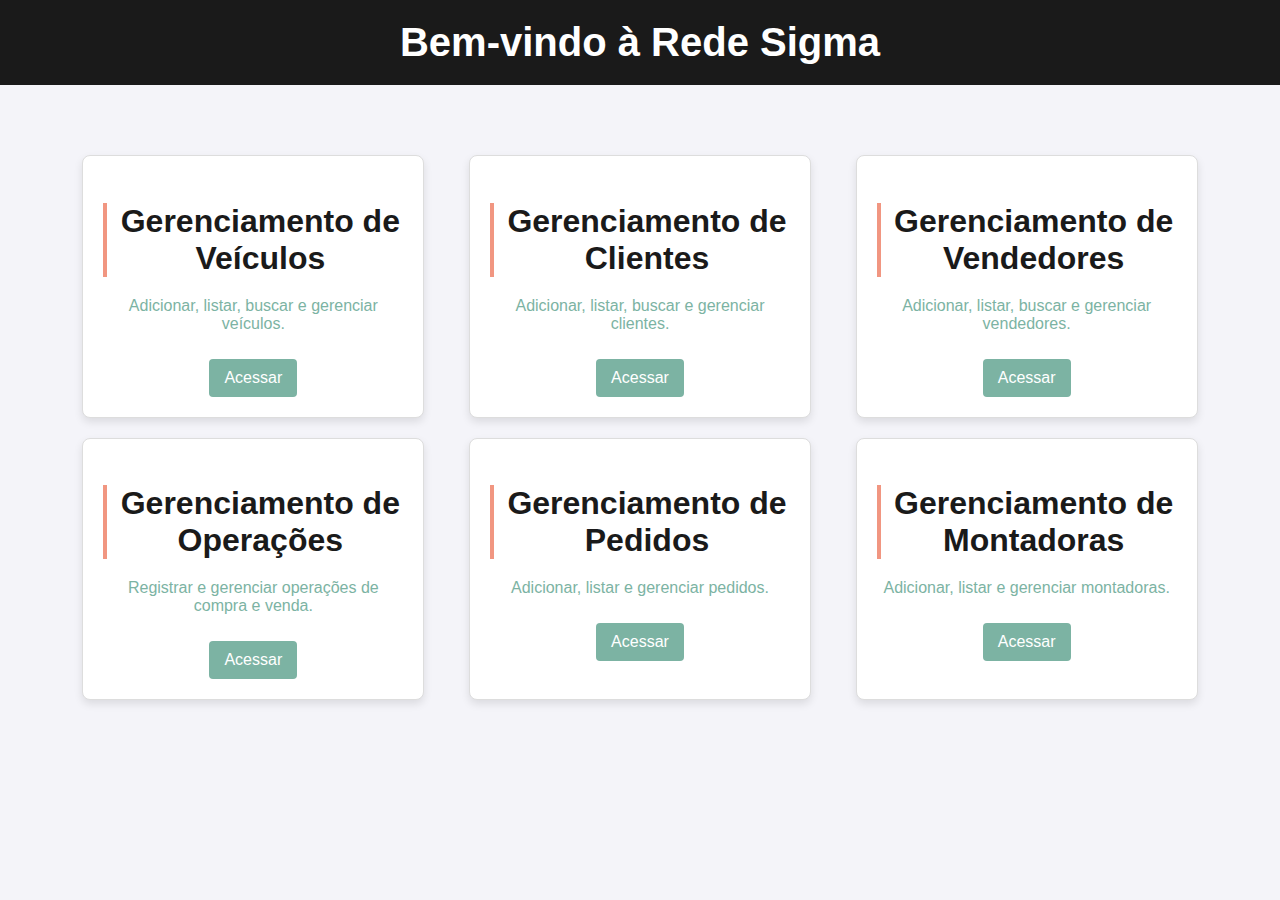
<file: index.html>
<!DOCTYPE html>
<html lang="pt-BR">
<head>
    <meta charset="UTF-8">
    <meta name="viewport" content="width=device-width, initial-scale=1.0">
    <title>Página Inicial - Rede Sigma</title>
    <link rel="stylesheet" href="style.css">
    <script>
        function verificarSenha(url) {
            const senhaCorreta = "12345"; // Defina a senha correta aqui
            const senha = prompt("Por favor, insira a senha para acessar esta área:");
            if (senha === senhaCorreta) {
                window.location.href = url;
            } else {
                alert("Senha incorreta! Acesso negado.");
            }
        }
    </script>
</head>
<body>
    <header>
        <h1>Bem-vindo à Rede Sigma</h1>
    </header>
    <main>
        <section class="cards-container">
            <div class="card">
                <h2>Gerenciamento de Veículos</h2>
                <p>Adicionar, listar, buscar e gerenciar veículos.</p>
                <a href="#" onclick="verificarSenha('veiculos.html')" class="btn">Acessar</a>
            </div>
            <div class="card">
                <h2>Gerenciamento de Clientes</h2>
                <p>Adicionar, listar, buscar e gerenciar clientes.</p>
                <a href="#" onclick="verificarSenha('clientes.html')" class="btn">Acessar</a>
            </div>
            <div class="card">
                <h2>Gerenciamento de Vendedores</h2>
                <p>Adicionar, listar, buscar e gerenciar vendedores.</p>
                <a href="#" onclick="verificarSenha('vendedores.html')" class="btn">Acessar</a>
            </div>
            <div class="card">
                <h2>Gerenciamento de Operações</h2>
                <p>Registrar e gerenciar operações de compra e venda.</p>
                <a href="operacoes.html" class="btn">Acessar</a>
            </div>
            <div class="card">
                <h2>Gerenciamento de Pedidos</h2>
                <p>Adicionar, listar e gerenciar pedidos.</p>
                <a href="#" onclick="verificarSenha('pedidos.html')" class="btn">Acessar</a>
            </div>
            <div class="card">
                <h2>Gerenciamento de Montadoras</h2>
                <p>Adicionar, listar e gerenciar montadoras.</p>
                <a href="#" onclick="verificarSenha('montadoras.html')" class="btn">Acessar</a>
            </div>
        </section>
    </main>
</body>
</html>
</file>
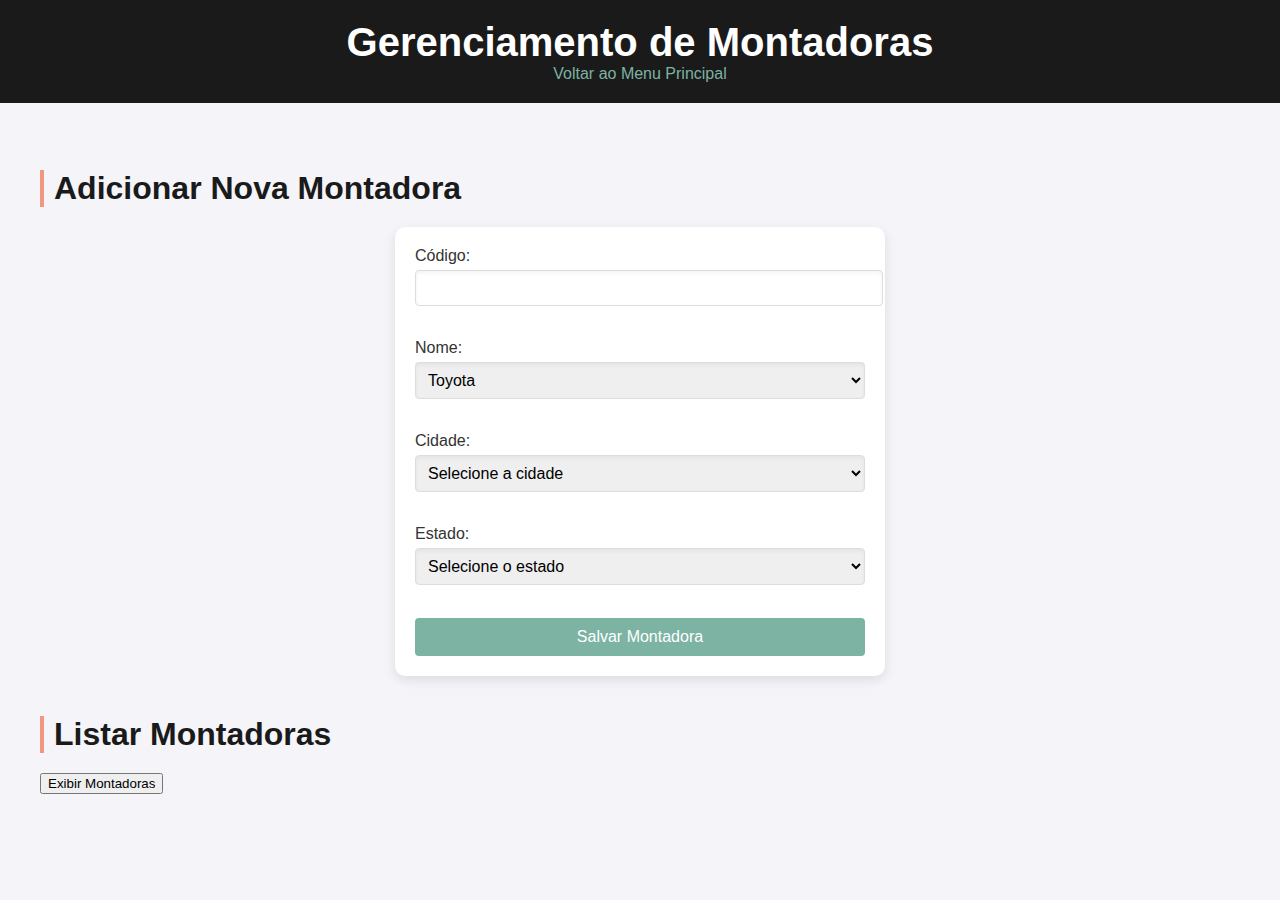
<file: montadoras.html>
<!DOCTYPE html>
<html lang="pt-BR">
<head>
    <meta charset="UTF-8">
    <meta name="viewport" content="width=device-width, initial-scale=1.0">
    <title>Gerenciamento de Montadoras</title>
    <link rel="stylesheet" href="style.css">
</head>
<body>
    <header>
        <h1>Gerenciamento de Montadoras</h1>
        <nav>
            <ul>
                <li><a href="index.html">Voltar ao Menu Principal</a></li>
            </ul>
        </nav>
    </header>
    <main>
        <section>
            <h2>Adicionar Nova Montadora</h2>
            <form id="form-montadora">
                <label for="codigo-montadora">Código:</label>
                <input type="text" id="codigo-montadora" name="codigo-montadora" required><br><br>

                <label for="nome-montadora">Nome:</label>
                <select id="nome-montadora" name="nome-montadora" required></select><br><br>

                <label for="cidade-montadora">Cidade:</label>
                <select id="cidade-montadora" name="cidade-montadora" required>
                    <option value="">Selecione a cidade</option>
                </select><br><br>

                <label for="estado-montadora">Estado:</label>
                <select id="estado-montadora" name="estado-montadora" required>
                    <option value="">Selecione o estado</option>
                </select><br><br>

                <button type="submit">Salvar Montadora</button>
            </form>
        </section>
        <section>
            <h2>Listar Montadoras</h2>
            <button id="listar-montadoras">Exibir Montadoras</button>
            <ul id="lista-montadoras"></ul>
        </section>
    </main>
    <script src="montadoras.js"></script>
</body>
</html>
</file>
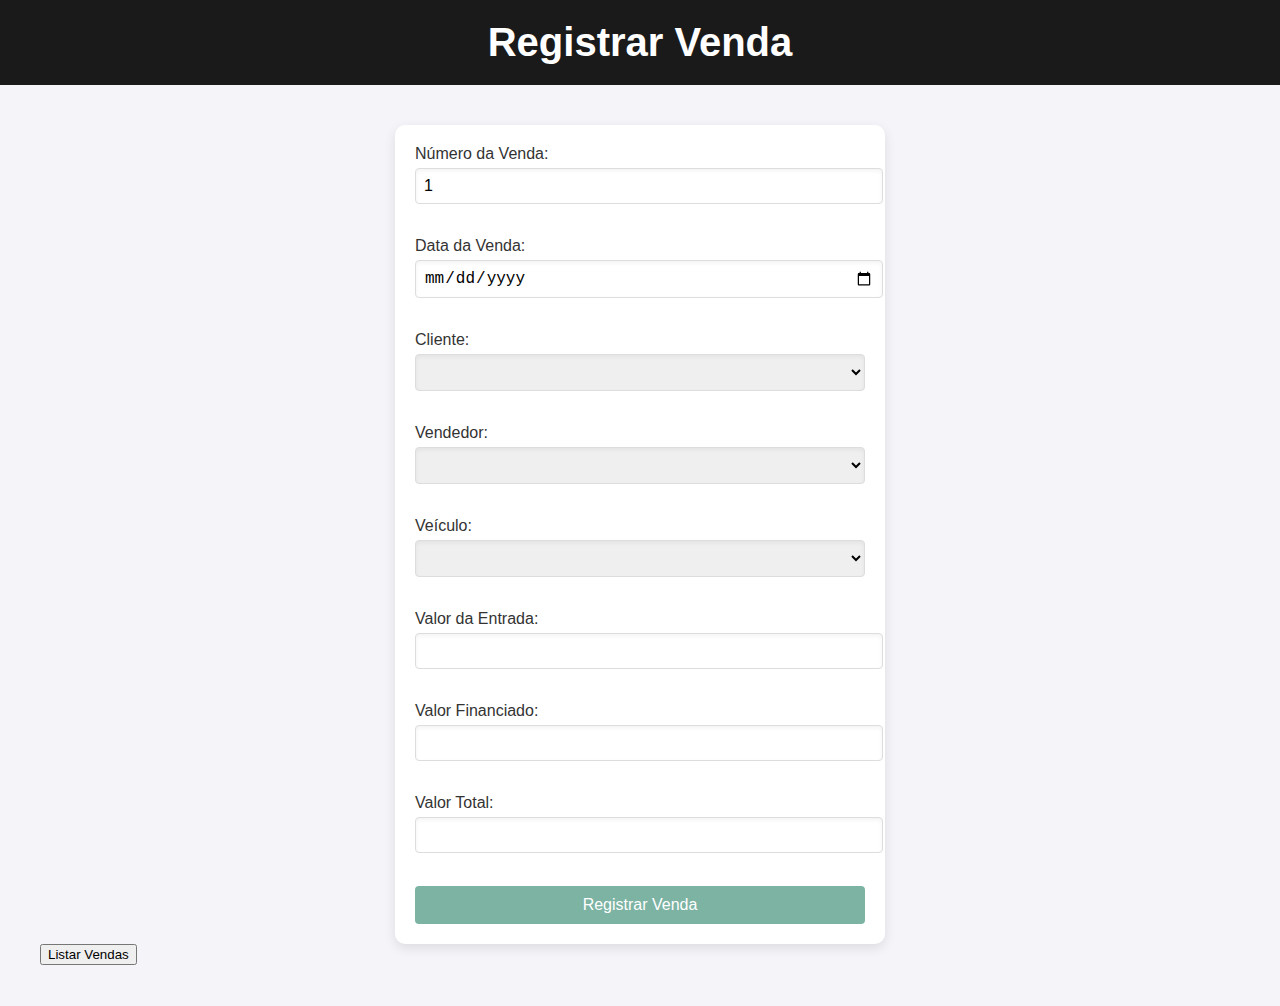
<file: operacoes.html>
<!DOCTYPE html>
<html lang="pt-BR">
<head>
    <meta charset="UTF-8">
    <meta name="viewport" content="width=device-width, initial-scale=1.0">
    <title>Registro de Venda - Rede Sigma</title>
    <link rel="stylesheet" href="style.css">
</head>
<body>
    <header>
        <h1>Registrar Venda</h1>
    </header>
    <main>
        <form id="form-venda">
            <label for="numero-venda">Número da Venda:</label>
            <input type="text" id="numero-venda" name="numero-venda" readonly><br><br>
        
            <label for="data-venda">Data da Venda:</label>
            <input type="date" id="data-venda" name="data-venda" required><br><br>
        
            <label for="cliente-venda">Cliente:</label>
            <select id="cliente-venda" name="cliente-venda" required></select><br><br>
        
            <label for="vendedor-venda">Vendedor:</label>
            <select id="vendedor-venda" name="vendedor-venda" required></select><br><br>
        
            <label for="veiculo-venda">Veículo:</label>
            <select id="veiculo-venda" name="veiculo-venda" required></select><br><br>
        
            <label for="valor-entrada">Valor da Entrada:</label>
            <input type="number" id="valor-entrada" name="valor-entrada" required><br><br>
        
            <label for="valor-financiado">Valor Financiado:</label>
            <input type="number" id="valor-financiado" name="valor-financiado" required><br><br>
        
            <label for="valor-total">Valor Total:</label>
            <input type="number" id="valor-total" name="valor-total" required><br><br>
        
            <button type="submit">Registrar Venda</button>
        </form>
        <button id="listar-vendas">Listar Vendas</button>
        <div id="lista-vendas"></div>
        
        </section>
    </main>
    <script src="operacoes.js"></script>
</body>
</html>
</file>
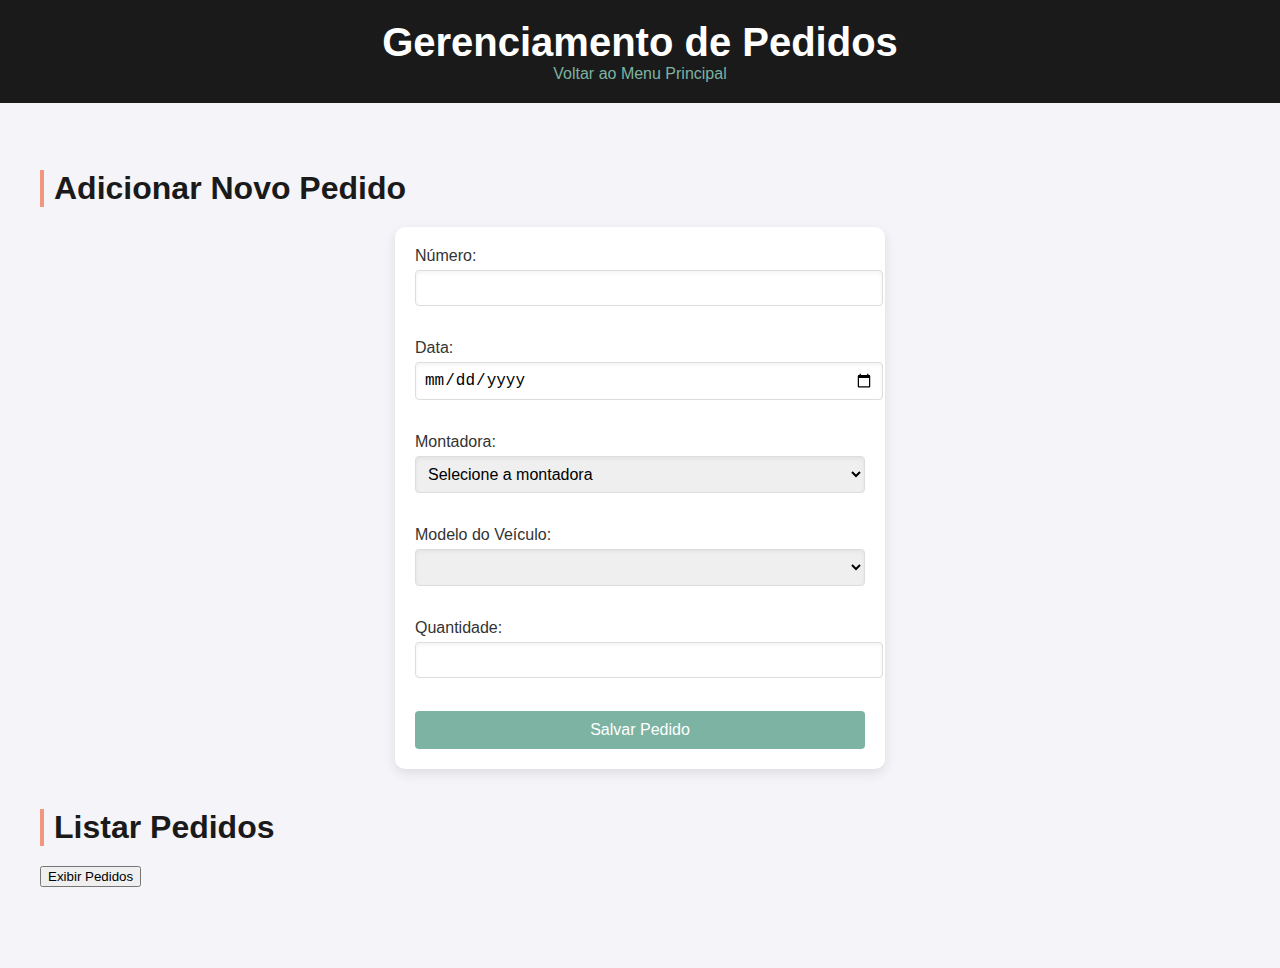
<file: pedidos.html>
<!DOCTYPE html>
<html lang="pt-BR">
<head>
    <meta charset="UTF-8">
    <meta name="viewport" content="width=device-width, initial-scale=1.0">
    <title>Gerenciamento de Pedidos</title>
    <link rel="stylesheet" href="style.css">
</head>
<body>
    <header>
        <h1>Gerenciamento de Pedidos</h1>
        <nav>
            <ul>
                <li><a href="index.html">Voltar ao Menu Principal</a></li>
            </ul>
        </nav>
    </header>
    <main>
        <section>
            <h2>Adicionar Novo Pedido</h2>
            <form id="form-pedido">
                <label for="numero-pedido">Número:</label>
                <input type="text" id="numero-pedido" name="numero-pedido" required><br><br>

                <label for="data-pedido">Data:</label>
                <input type="date" id="data-pedido" name="data-pedido" required><br><br>

                <label for="montadora">Montadora:</label>
                <select id="montadora" name="montadora" required></select><br><br>

                <label for="modelo-veiculo">Modelo do Veículo:</label>
                <select id="modelo-veiculo" name="modelo-veiculo" required></select><br><br>

                <label for="quantidade">Quantidade:</label>
                <input type="number" id="quantidade" name="quantidade" required><br><br>

                <button type="submit">Salvar Pedido</button>
            </form>
        </section>
        <section>
            <h2>Listar Pedidos</h2>
            <button id="listar-pedidos">Exibir Pedidos</button>
            <ul id="lista-pedidos"></ul>
        </section>
    </main>
    <script src="pedidos.js"></script>
</body>
</html>
</file>
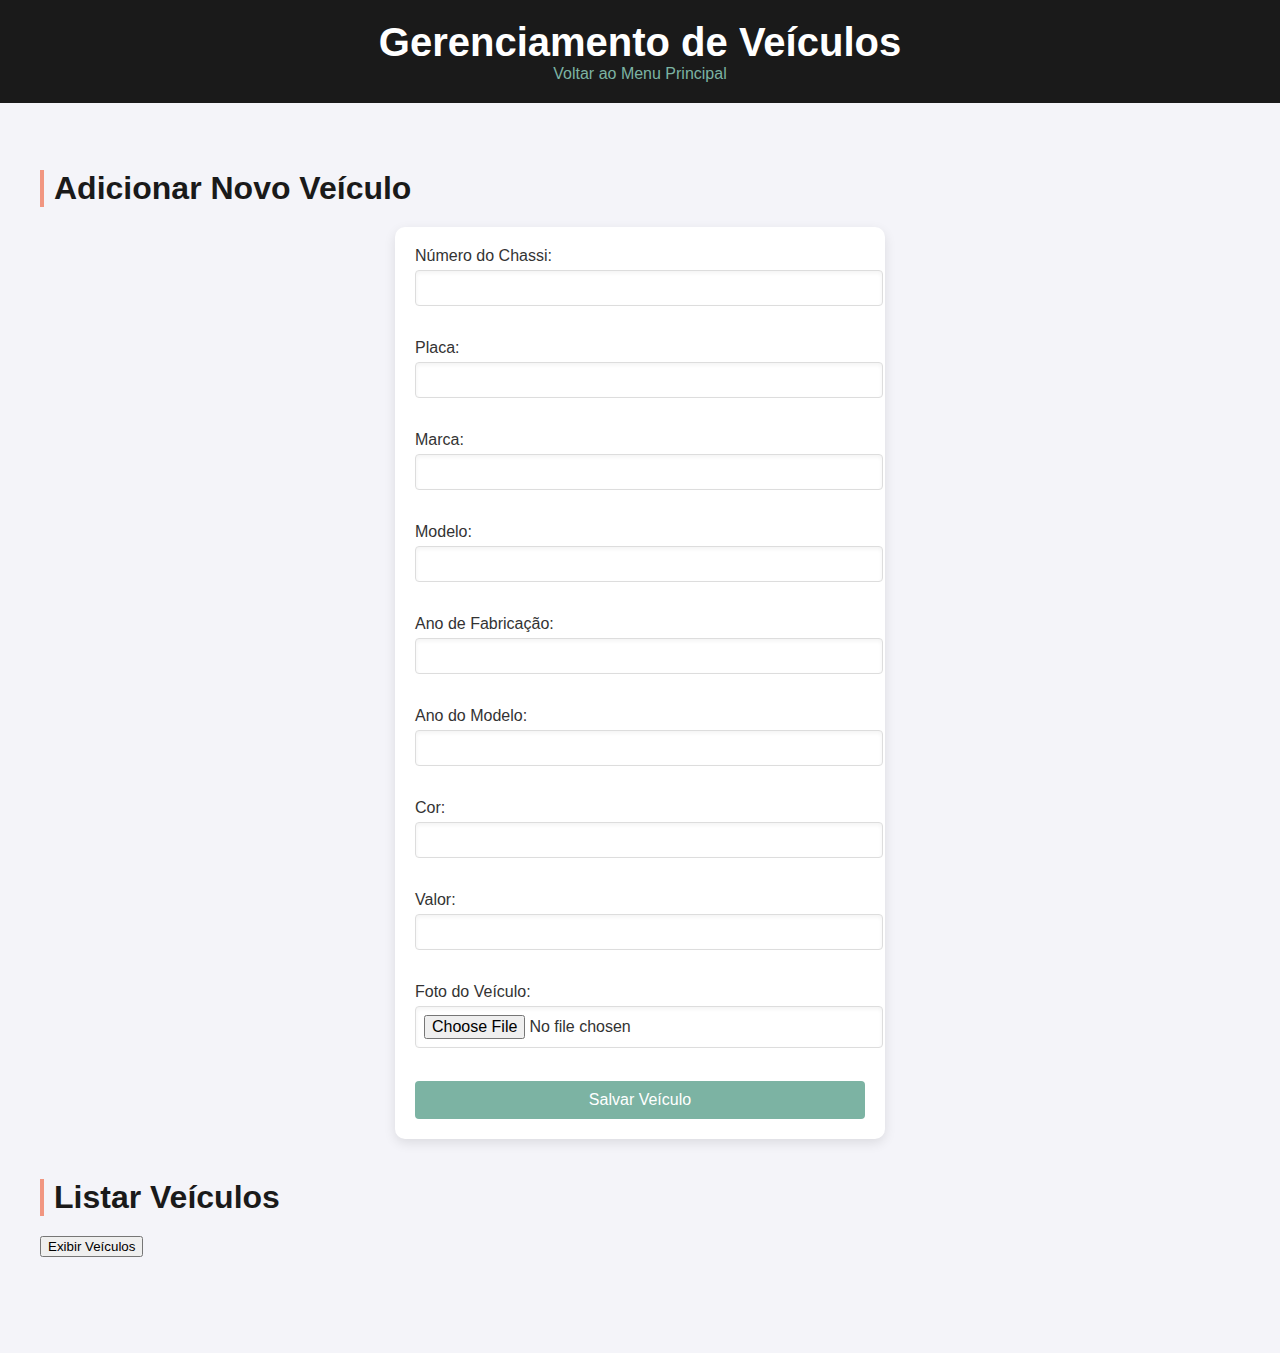
<file: veiculos.html>
<!DOCTYPE html>
<html lang="pt-BR">
<head>
    <meta charset="UTF-8">
    <meta name="viewport" content="width=device-width, initial-scale=1.0">
    <title>Gerenciamento de Veículos</title>
    <link rel="stylesheet" href="style.css">
</head>
<body>
    <header>
        <h1>Gerenciamento de Veículos</h1>
        <nav>
            <ul>
                <li><a href="index.html">Voltar ao Menu Principal</a></li>
            </ul>
        </nav>
    </header>
    <main>
        <section>
            <h2>Adicionar Novo Veículo</h2>
            <form id="form-veiculo" enctype="multipart/form-data">
                <label for="chassi">Número do Chassi:</label>
                <input type="text" id="chassi" name="chassi" required><br><br>

                <label for="placa">Placa:</label>
                <input type="text" id="placa" name="placa" required><br><br>

                <label for="marca">Marca:</label>
                <input type="text" id="marca" name="marca" required><br><br>

                <label for="modelo">Modelo:</label>
                <input type="text" id="modelo" name="modelo" required><br><br>

                <label for="ano-fabricacao">Ano de Fabricação:</label>
                <input type="number" id="ano-fabricacao" name="ano-fabricacao" required><br><br>

                <label for="ano-modelo">Ano do Modelo:</label>
                <input type="number" id="ano-modelo" name="ano-modelo" required><br><br>

                <label for="cor">Cor:</label>
                <input type="text" id="cor" name="cor" required><br><br>

                <label for="valor">Valor:</label>
                <input type="number" id="valor" name="valor" required><br><br>

                <label for="foto">Foto do Veículo:</label>
                <input type="file" id="foto" name="foto" accept="image/*" required><br><br>

                <button type="submit">Salvar Veículo</button>
            </form>
        </section>
        <section>
            <h2>Listar Veículos</h2>
            <button id="listar-veiculos">Exibir Veículos</button>
            <ul id="lista-veiculos"></ul>
        </section>
    </main>
    <script src="veiculos.js"></script>
</body>
</html>
</file>
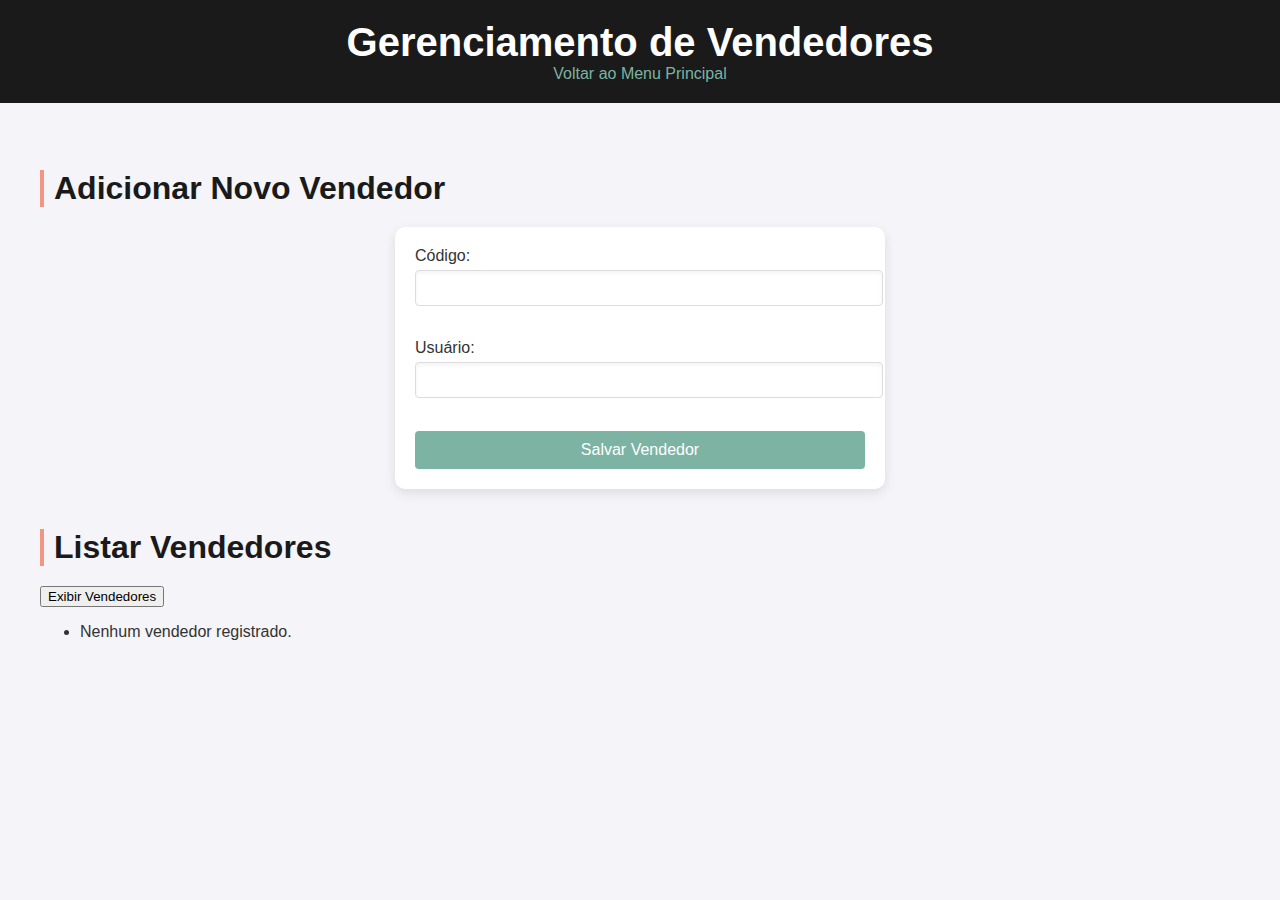
<file: vendedores.html>
<!DOCTYPE html>
<html lang="pt-BR">
<head>
    <meta charset="UTF-8">
    <meta name="viewport" content="width=device-width, initial-scale=1.0">
    <title>Gerenciamento de Vendedores</title>
    <link rel="stylesheet" href="style.css">
</head>
<body>
    <header>
        <h1>Gerenciamento de Vendedores</h1>
        <nav>
            <ul>
                <li><a href="index.html">Voltar ao Menu Principal</a></li>
            </ul>
        </nav>
    </header>
    <main>
        <section>
            <h2>Adicionar Novo Vendedor</h2>
            <form id="form-vendedor">
                <label for="codigo">Código:</label>
                <input type="text" id="codigo" name="codigo" readonly><br><br>

                <label for="usuario">Usuário:</label>
                <input type="text" id="usuario" name="usuario" required><br><br>

                <button type="submit">Salvar Vendedor</button>
            </form>
        </section>
        <section>
            <h2>Listar Vendedores</h2>
            <button id="listar-vendedores">Exibir Vendedores</button>
            <ul id="lista-vendedores"></ul>
        </section>
    </main>
    <script src="vendedores.js"></script>
</body>
</html>
</file>
<file: style.css>
body {
    font-family: Arial, sans-serif;
    background-color: #f4f4f9;
    color: #333;
    margin: 0;
    padding: 0;
}

header {
    background-color: #1a1a1a;
    color: white;
    padding: 20px;
    text-align: center;
}

.cards-container {
    display: flex;
    flex-wrap: wrap;
    justify-content: space-around;
    padding: 20px;
}

.card {
    background-color: #fff;
    border: 1px solid #ddd;
    border-radius: 8px;
    box-shadow: 0 4px 8px rgba(0, 0, 0, 0.1);
    margin: 10px;
    padding: 20px;
    width: 300px;
    text-align: center;
    transition: transform 0.2s;
}

.card:hover {
    transform: translateY(-10px);
}

.card h2 {
    color: #1a1a1a;
}

.card p {
    color: #7cb3a3;
}

.btn {
    display: inline-block;
    background-color: #7cb3a3;
    color: white;
    padding: 10px 15px;
    text-decoration: none;
    border-radius: 4px;
    margin-top: 10px;
    transition: background-color 0.2s;
}

.btn:hover {
    background-color: #F19681;
}

/* fim do css da página inicial */




h1 {
    margin: 0;
    font-size: 2.5rem;
    font-weight: 600;
}

nav ul {
    list-style: none;
    padding: 0;
    margin: 0;
    display: flex;
    justify-content: center;
    gap: 20px;
}

nav ul li {
    display: inline;
}

nav ul li a {
    color: #7cb3a3;
    text-decoration: none;
    font-weight: 500;
    padding: 10px 15px;
    border-radius: 4px;
    transition: background-color 0.2s;
}

nav ul li a:hover {
    background-color: #f19681;
    color: white;
}

main {
    padding: 40px 20px;
    max-width: 1200px;
    margin: 0 auto;
}

section {
    margin-bottom: 40px;
}

h2 {
    font-size: 2rem;
    color: #1a1a1a;
    border-left: 4px solid #f19681;
    padding-left: 10px;
    margin-bottom: 20px;
}

form {
    background-color: white;
    padding: 20px;
    border-radius: 10px;
    box-shadow: 0 4px 12px rgba(0, 0, 0, 0.1);
    max-width: 450px; /* Definindo a largura máxima para 500px */
    margin: 0 auto; /* Centraliza o formulário na página */
    
}

form label {
    display: block;
    font-weight: 500;
    margin-bottom: 5px;
}

form input, form select {
    width: 100%;
    padding: 8px; /* Reduzindo o padding */
    margin-bottom: 15px; /* Reduzindo o espaçamento entre os campos */
    border-radius: 4px;
    border: 1px solid #ddd;
    font-size: 1rem;
    box-shadow: inset 0 2px 4px rgba(0, 0, 0, 0.05);
}

form button {
    background-color: #7cb3a3;
    color: white;
    padding: 10px 20px;
    border: none;
    border-radius: 4px;
    cursor: pointer;
    font-size: 1rem;
    font-weight: 500;
    transition: background-color 0.2s;
    width: 100%; /* Tornando o botão full-width dentro do formulário */
}

form button:hover {
    background-color: #f19681;
}

ul#lista-veiculos {
    list-style: none;
    padding: 0;
    display: grid;
    grid-template-columns: repeat(auto-fill, minmax(300px, 1fr));
    gap: 20px;
}

ul#lista-veiculos li {
    background-color: white;
    padding: 20px;
    border-radius: 8px;
    box-shadow: 0 4px 12px rgba(0, 0, 0, 0.1);
    transition: transform 0.2s;
}

ul#lista-veiculos li:hover {
    transform: translateY(-10px);
}

ul#lista-veiculos li h3 {
    margin-top: 0;
    font-size: 1.5rem;
    color: #1a1a1a;
}

ul#lista-veiculos li p {
    color: #666;
    font-size: 1rem;
    margin: 10px 0;
}


/* Adicionando um estilo para a foto do cliente */
.foto-cliente {
    width: 200px;  /* Defina o tamanho padrão desejado */
    height: 150px; /* Certifique-se de que o tamanho corresponda ao tamanho da foto do carro */
    object-fit: cover; /* Para garantir que a imagem se ajuste ao contêiner sem distorcer */
}
</file>
